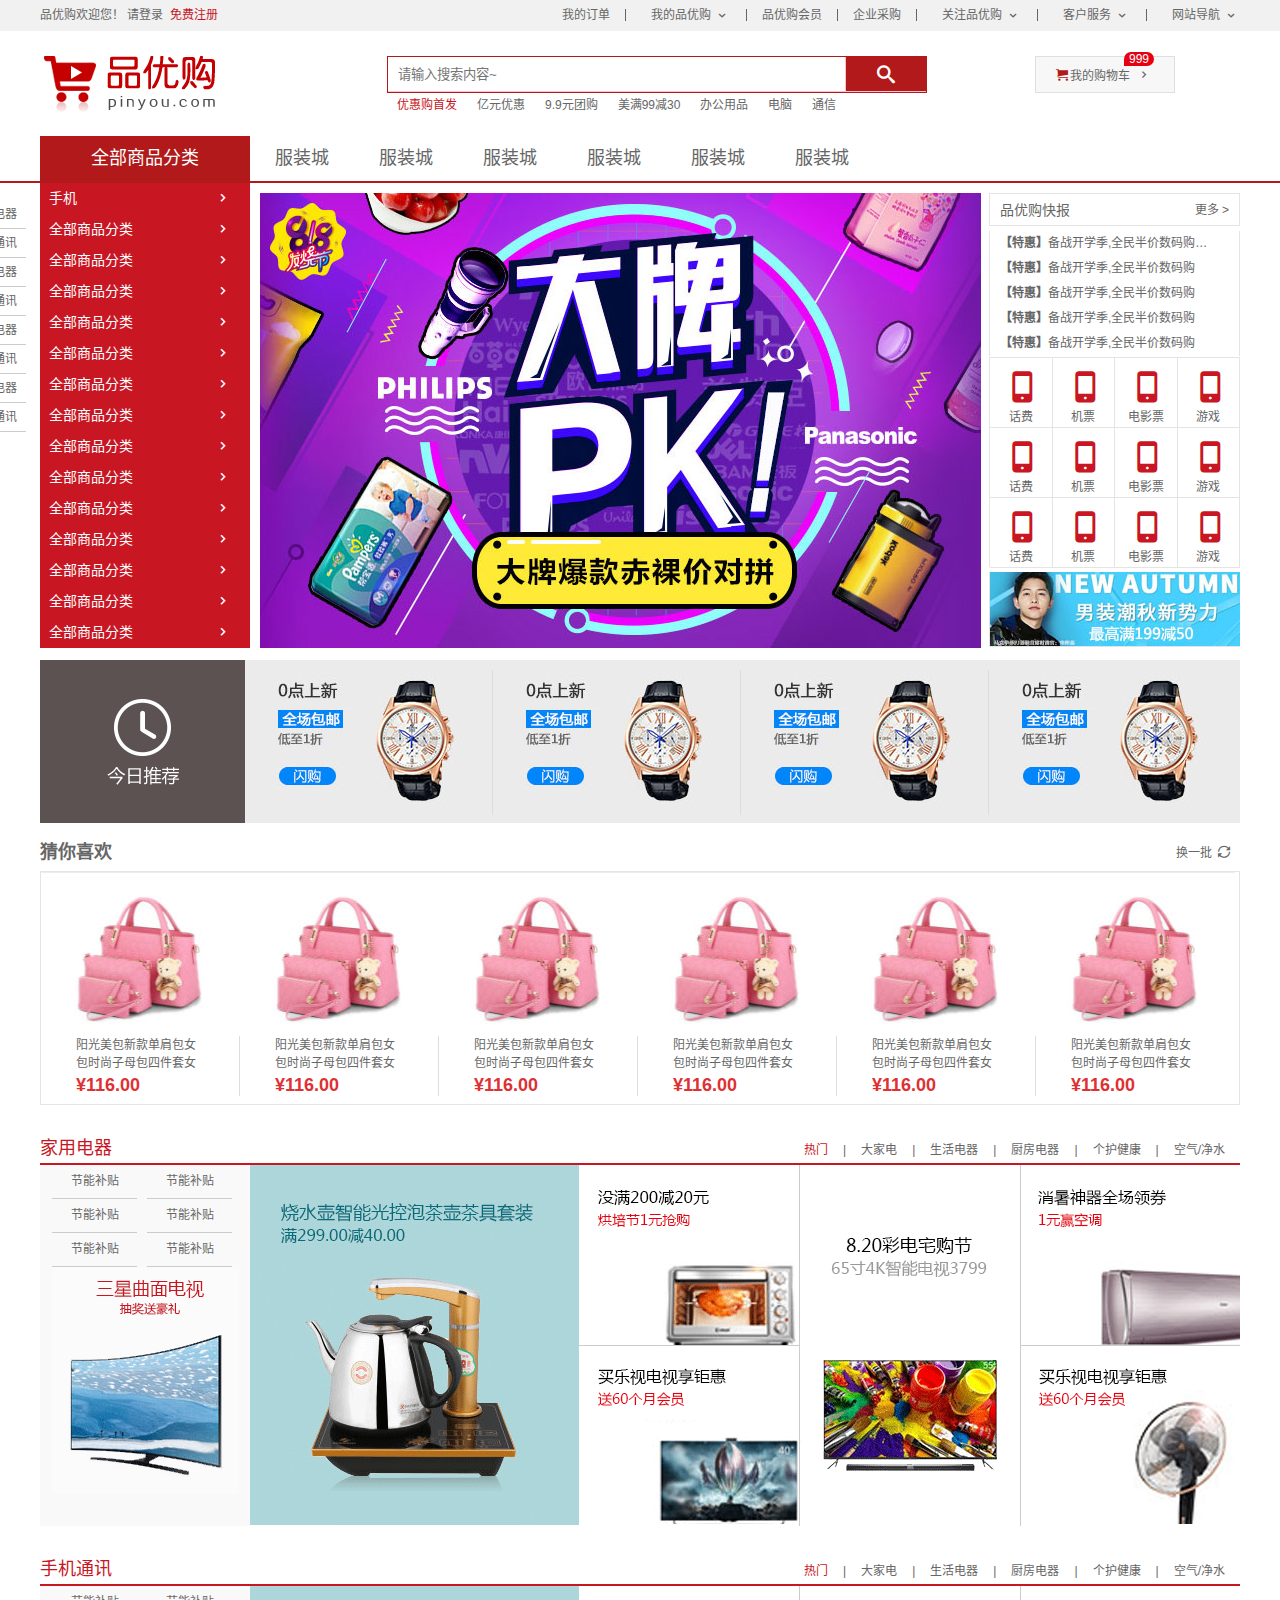
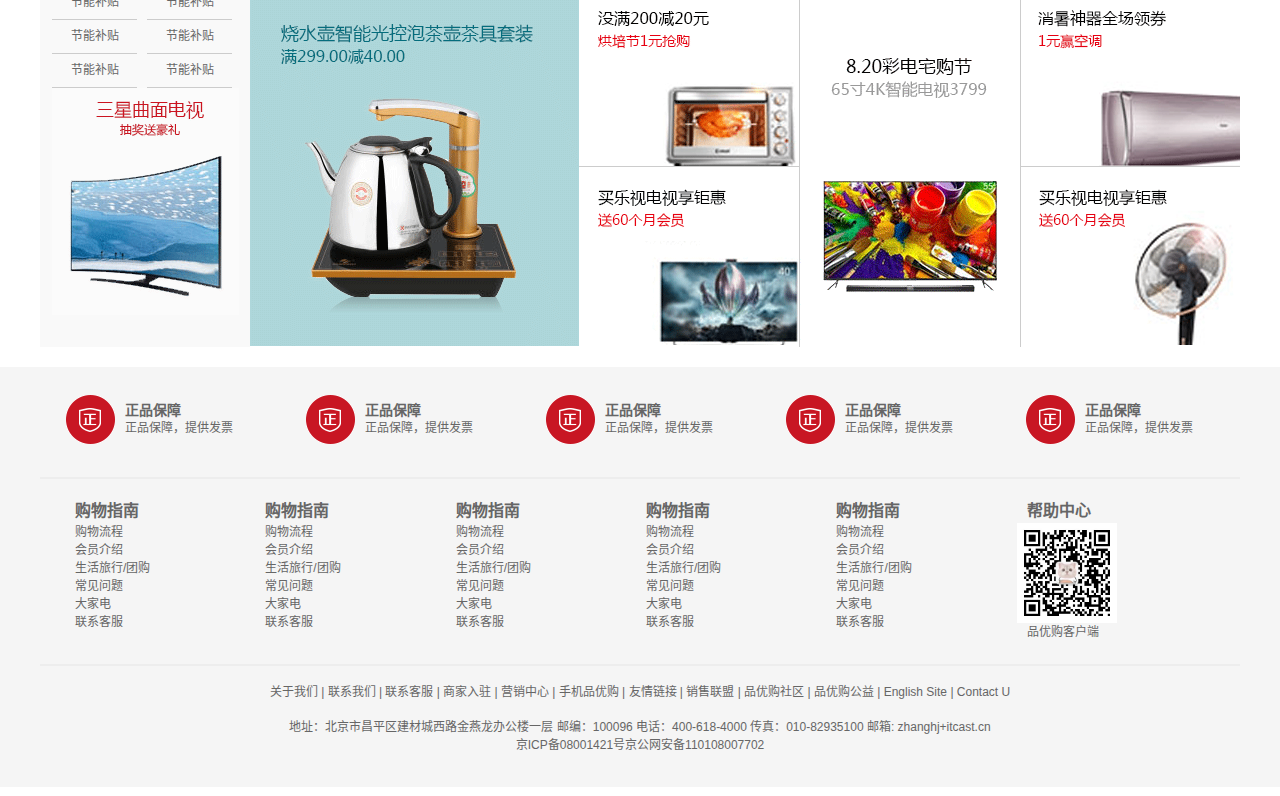
<file: index.html>
<!DOCTYPE html>
<html lang="zh-CN">

<head>
    <meta charset="UTF-8">
    <meta http-equiv="X-UA-Compatible" content="IE=edge">
    <meta name="viewport" content="width=device-width, initial-scale=1.0">
    <meta name="description" content="品优购-专业的综合网上购物商城,销售家电、数码通讯、电脑、
家居百货、服装服饰、母婴、图书、食品等数万个品牌优质商品.便捷、诚信的服务，为您提供愉悦的网上购物
体验!" />
    <meta name=" keywords" content="网上购物,网上商城,手机,笔记本,电脑,MP3,CD,VCD,DV,相机,数码,配
件,手表,存储卡,品优购" />


    <title>品优购首页</title>
    <link rel="shortcut icon" href="favicon.ico" type="image/x-icon">
    <link rel="stylesheet" href="./css/base.css">
    <link rel="stylesheet" href="./css/common.css">
    <link rel="stylesheet" href="./css/index.css">
</head>

<body>
    <!-- 快捷导航模块 start-->
    <section class="shortcut">
        <div class="w">
            <div class="lf">
                <ul>
                    <li>品优购欢迎您！&nbsp;</li>
                    <li>
                        <a href="">请登录</a>&nbsp; <a href="register.html" class="style_red">免费注册</a>
                    </li>
                </ul>
            </div>
            <div class="rf">
                <ul>
                    <li> <a href="">我的订单</a> </li>
                    <li></li>
                    <li class="ico">我的品优购 <i></i>
                        <div class="down_list">
                            <dl>
                                <dt>我的问题</dt>
                                <dd><a href="">待处理订单</a> </dd>
                                <dd><a href="">返修退换货</a> </dd>
                            </dl>
                        </div>
                    </li>
                    <li></li>
                    <li><a href="">品优购会员</a> </li>
                    <li></li>
                    <li><a href="">企业采购</a> </li>
                    <li></li>
                    <li class="ico">关注品优购 <i></i>
                        <div class="down_list">
                            <dl>
                                <dt>测试</dt>
                                <dd><a href="">待处理订单</a> </dd>
                                <dd><a href="">返修退换货</a> </dd>
                                <dd><a href="">待处理订单</a> </dd>
                                <dd><a href="">返修退换货</a> </dd>
                            </dl>
                        </div>
                    </li>
                    <li></li>
                    <li class="ico">客户服务 <i></i>
                        <div class="down_list">
                            <dl>
                                <dt>测试</dt>
                                <dd><a href="">待处理订单</a> </dd>
                                <dd><a href="">返修退换货</a> </dd>
                                <dd><a href="">待处理订单</a> </dd>

                            </dl>
                        </div>
                    </li>
                    <li></li>
                    <li class="ico">网站导航 <i></i>
                        <div class="down_list">
                            <dl>
                                <dt>测试</dt>
                                <dd><a href="">待处理订单</a> </dd>
                                <dd><a href="">返修退换货</a> </dd>
                            </dl>
                        </div>
                    </li>
                </ul>
            </div>
        </div>
    </section>
    <!-- 快捷导航模块 end-->
    <!-- header头部模块制作 start -->
    <header class="w header">
        <h1></h1><a href="index.html" class="logo" title="品优购官网">

            品优购官网
        </a></h1>
        <div class="search">
            <input type="search" placeholder="请输入搜索内容~">
            <button></button>
        </div>
        <div class="hot_word">
            <ul>
                <li><a class="style_red" href="">优惠购首发</a> </li>
                <li><a href="">亿元优惠</a></li>
                <li><a href="">9.9元团购</a></li>
                <li><a href="">美满99减30</a></li>
                <li><a href="">办公用品</a></li>
                <li><a href="">电脑</a></li>
                <li><a href="">通信</a></li>
            </ul>

        </div>
        <div class="shopcar">
            我的购物车
            <span>
                999
            </span>
        </div>
    </header>
    <!-- header头部模块制作 end -->
    <!-- nav模块制作start -->
    <nav class="nav">
        <div class="w navbox">
            <div class="nav_left">
                <dl class="nav_left_down">
                    <dt>全部商品分类</dt>
                    <dd><a href="list.html">手机</a></dd>
                    <dd><a href="">全部商品分类</a></dd>
                    <dd><a href="">全部商品分类</a></dd>
                    <dd><a href="">全部商品分类</a></dd>
                    <dd><a href="">全部商品分类</a></dd>
                    <dd><a href="">全部商品分类</a></dd>
                    <dd><a href="">全部商品分类</a></dd>
                    <dd><a href="">全部商品分类</a></dd>
                    <dd><a href="">全部商品分类</a></dd>
                    <dd><a href="">全部商品分类</a></dd>
                    <dd><a href="">全部商品分类</a></dd>
                    <dd><a href="">全部商品分类</a></dd>
                    <dd><a href="">全部商品分类</a></dd>
                    <dd><a href="">全部商品分类</a></dd>
                    <dd><a href="">全部商品分类</a></dd>
                </dl>

            </div>
            <div class="nav_right">
                <ul>
                    <li><a href="">服装城</a></li>
                    <li><a href="">服装城</a></li>
                    <li><a href="">服装城</a></li>
                    <li><a href="">服装城</a></li>
                    <li><a href="">服装城</a></li>
                    <li><a href="">服装城</a></li>
                </ul>
            </div>
        </div>

    </nav>
    <!-- nav模块制作end -->
    <div class="fs">
        <div class="w fs_right">

            <div class="banner_right">
                <div class="banner_right_top">
                    <dl>
                        <dt>
                            品优购快报
                            <i>
                                更多 >
                            </i>
                        </dt>
                        <dd><i>【特惠】 </i>备战开学季,全民半价数码购哦哦哦哦</dd>
                        <dd><i>【特惠】 </i>备战开学季,全民半价数码购</dd>
                        <dd><i>【特惠】 </i>备战开学季,全民半价数码购</dd>
                        <dd><i>【特惠】 </i>备战开学季,全民半价数码购</dd>
                        <dd><i>【特惠】 </i>备战开学季,全民半价数码购</dd>
                    </dl>
                </div>
                <div class="lifeservice">
                    <ul>
                        <li> <a href="">话费 <strong></strong></a> </li>
                        <li> <a href="">机票 <strong></strong></a> </li>
                        <li> <a href="">电影票 <strong></strong></a> </li>
                        <li> <a href="">游戏 <strong></strong></a> </li>
                        <li> <a href="">话费 <strong></strong></a> </li>
                        <li> <a href="">机票 <strong></strong></a> </li>
                        <li> <a href="">电影票 <strong></strong></a> </li>
                        <li> <a href="">游戏 <strong></strong></a> </li>
                        <li> <a href="">话费 <strong></strong></a> </li>
                        <li> <a href="">机票 <strong></strong></a> </li>
                        <li> <a href="">电影票 <strong></strong></a> </li>
                        <li> <a href="">游戏 <strong></strong></a> </li>
                    </ul>
                </div>
                <div class="bargain">
                    <img src="./upload/01-电商-主页-gai_27.jpg" alt="">
                </div>
            </div>
            <div class="banner">
                <img src="./images/01-电商-主页-gai_07.jpg" alt="">
            </div>
        </div>
    </div>
    <!-- 推荐模块 -->
    <div class="w recom">
        <div class="recom_hd">
            <img src="./images/recom.png" alt="">
        </div>
        <div class="recom_bd">
            <ul>
                <li>
                    <img src="./upload/recom_03.jpg" alt="">
                </li>
                <li>
                    <img src="./upload/recom_03.jpg" alt="">
                </li>
                <li>
                    <img src="./upload/recom_03.jpg" alt="">
                </li>
                <li>
                    <img src="./upload/recom_03.jpg" alt="">
                </li>
            </ul>
        </div>
    </div>
    <!-- 猜你喜欢 -->
    <div class="w you_like">
        <div class="you_like_nav">
            <h3>猜你喜欢</h3>
            <a href="">
                换一批 
            </a>
        </div>
        <div class="you_like_body">
            <ul>
                <li>
                    <img src="./upload/商品图2_03.jpg" alt="">
                    <p>阳光美包新款单肩包女 包时尚子母包四件套女</p>
                    <strong>¥116.00</strong>
                </li>
                <li>
                    <img src="./upload/商品图2_03.jpg" alt="">
                    <p>阳光美包新款单肩包女 包时尚子母包四件套女</p>
                    <strong>¥116.00</strong>
                </li>
                <li>
                    <img src="./upload/商品图2_03.jpg" alt="">
                    <p>阳光美包新款单肩包女 包时尚子母包四件套女</p>
                    <strong>¥116.00</strong>
                </li>
                <li>
                    <img src="./upload/商品图2_03.jpg" alt="">
                    <p>阳光美包新款单肩包女 包时尚子母包四件套女</p>
                    <strong>¥116.00</strong>
                </li>
                <li>
                    <img src="./upload/商品图2_03.jpg" alt="">
                    <p>阳光美包新款单肩包女 包时尚子母包四件套女</p>
                    <strong>¥116.00</strong>
                </li>
                <li>
                    <img src="./upload/商品图2_03.jpg" alt="">
                    <p>阳光美包新款单肩包女 包时尚子母包四件套女</p>
                    <strong>¥116.00</strong>
                </li>

            </ul>
        </div>
    </div>
    <!-- 楼层区域start -->
    <div class="floor">
        <!-- 一楼家用电器 -->
        <div class="w jiadian" id="jiadian">
            <div class="box_hd">
                <h3>
                    家用电器
                </h3>
                <div class="tab_list">
                    <ul>
                        <li><a href="" class="style_red">热门</a>|</li>
                        <li><a href="">大家电</a>|</li>
                        <li><a href="">生活电器</a>|</li>
                        <li><a href="">厨房电器</a>|</li>
                        <li><a href="">个护健康</a>|</li>
                        <li><a href="">空气/净水</a></li>

                    </ul>
                </div>

            </div>
            <div class="box_bd">
                <div class="tab_content">
                    <div class="tab_list_item">
                        <div class="col_210">
                            <ul>
                                <li><a href="">节能补贴</a></li>
                                <li><a href="">节能补贴</a></li>
                                <li><a href="">节能补贴</a></li>
                                <li><a href="">节能补贴</a></li>
                                <li><a href="">节能补贴</a></li>
                                <li><a href="">节能补贴</a></li>
                            </ul>
                            <a href="#">
                                <img src="./upload/floor-1-1.png" alt="">
                            </a>
                        </div>
                        <div class="col_329">
                            <a href="#">
                                <img src="./upload/floor-1-b01.png" alt="">
                            </a>
                        </div>
                        <div class="col_221">
                            <a href="#" class="border_botton">
                                <img src="./upload/floor-1-2.png" alt="">
                            </a>
                            <a href="#">
                                <img src="./upload/floor-1-3.png" alt="">
                            </a>
                        </div>
                        <div class="col_221">
                            <a href="#">
                                <img src="./upload/floor-1-4.png" alt="">
                            </a>

                        </div>
                        <div class="col_219">
                            <a href="#" class="border_botton">
                                <img src="./upload/floor-1-5.png" alt="">
                            </a>
                            <a href="#">
                                <img src="./upload/floor-1-6.png" alt="">
                            </a>
                        </div>
                    </div>
                </div>
            </div>
        </div>
        <!-- 二楼手机通讯 -->
        <div class="w shouji " id="shouji">
            <div class="box_hd">
                <h3>
                    手机通讯
                </h3>
                <div class="tab_list">
                    <ul>
                        <li><a href="" class="style_red">热门</a>|</li>
                        <li><a href="">大家电</a>|</li>
                        <li><a href="">生活电器</a>|</li>
                        <li><a href="">厨房电器</a>|</li>
                        <li><a href="">个护健康</a>|</li>
                        <li><a href="">空气/净水</a></li>

                    </ul>
                </div>

            </div>
            <div class="box_bd">
                <div class="tab_content">
                    <div class="tab_list_item">
                        <div class="col_210">
                            <ul>
                                <li><a href="">节能补贴</a></li>
                                <li><a href="">节能补贴</a></li>
                                <li><a href="">节能补贴</a></li>
                                <li><a href="">节能补贴</a></li>
                                <li><a href="">节能补贴</a></li>
                                <li><a href="">节能补贴</a></li>
                            </ul>
                            <a href="#">
                                <img src="./upload/floor-1-1.png" alt="">
                            </a>
                        </div>
                        <div class="col_329">
                            <a href="#">
                                <img src="./upload/floor-1-b01.png" alt="">
                            </a>
                        </div>
                        <div class="col_221">
                            <a href="#" class="border_botton">
                                <img src="./upload/floor-1-2.png" alt="">
                            </a>
                            <a href="#">
                                <img src="./upload/floor-1-3.png" alt="">
                            </a>
                        </div>
                        <div class="col_221">
                            <a href="#">
                                <img src="./upload/floor-1-4.png" alt="">
                            </a>

                        </div>
                        <div class="col_219">
                            <a href="#" class="border_botton">
                                <img src="./upload/floor-1-5.png" alt="">
                            </a>
                            <a href="#">
                                <img src="./upload/floor-1-6.png" alt="">
                            </a>
                        </div>
                    </div>
                </div>
            </div>
        </div>
    </div>
    <!-- 楼层区域end -->
    <!-- 侧边导航模块start -->
    <div class="cebian">
        <ul>
            <li><a href="#jiadian">家用电器</a></li>
            <li><a href="#shouji">手机通讯</a> </li>
            <li><a href="">家用电器</a></li>
            <li><a href="">手机通讯</a> </li>
            <li><a href="">家用电器</a></li>
            <li><a href="">手机通讯</a> </li>
            <li><a href="">家用电器</a></li>
            <li><a href="">手机通讯</a> </li>
        </ul>
    </div>
    <!-- 侧边导航模块end -->
    <!-- 底部模块 -->
    <footer class="footer">
        <div class="w">
            <div class="footer_top">
                <ul>
                    <li>
                        <i class="zheng"></i>
                        <h5>正品保障</h5>
                        <em>正品保障，提供发票</em>
                    </li>
                    <li>
                        <i class="zheng"></i>
                        <h5>正品保障</h5>
                        <em>正品保障，提供发票</em>
                    </li>
                    <li>
                        <i class="zheng"></i>
                        <h5>正品保障</h5>
                        <em>正品保障，提供发票</em>
                    </li>
                    <li>
                        <i class="zheng"></i>
                        <h5>正品保障</h5>
                        <em>正品保障，提供发票</em>
                    </li>
                    <li>
                        <i class="zheng"></i>
                        <h5>正品保障</h5>
                        <em>正品保障，提供发票</em>
                    </li>
                </ul>
            </div>
            <div class="footer_center">
                <ul>
                    <li>
                        <dl>
                            <dt>购物指南</dt>
                            <dd><a href="">购物流程</a></dd>
                            <dd><a href="">会员介绍</a></dd>
                            <dd><a href="">生活旅行/团购</a></dd>
                            <dd><a href="">常见问题</a></dd>
                            <dd><a href="">大家电</a></dd>
                            <dd><a href="">联系客服</a></dd>
                        </dl>
                    </li>
                    <li>
                        <dl>
                            <dt>购物指南</dt>
                            <dd><a href="">购物流程</a></dd>
                            <dd><a href="">会员介绍</a></dd>
                            <dd><a href="">生活旅行/团购</a></dd>
                            <dd><a href="">常见问题</a></dd>
                            <dd><a href="">大家电</a></dd>
                            <dd><a href="">联系客服</a></dd>
                        </dl>
                    </li>
                    <li>
                        <dl>
                            <dt>购物指南</dt>
                            <dd><a href="">购物流程</a></dd>
                            <dd><a href="">会员介绍</a></dd>
                            <dd><a href="">生活旅行/团购</a></dd>
                            <dd><a href="">常见问题</a></dd>
                            <dd><a href="">大家电</a></dd>
                            <dd><a href="">联系客服</a></dd>
                        </dl>
                    </li>
                    <li>
                        <dl>
                            <dt>购物指南</dt>
                            <dd><a href="">购物流程</a></dd>
                            <dd><a href="">会员介绍</a></dd>
                            <dd><a href="">生活旅行/团购</a></dd>
                            <dd><a href="">常见问题</a></dd>
                            <dd><a href="">大家电</a></dd>
                            <dd><a href="">联系客服</a></dd>
                        </dl>
                    </li>
                    <li>
                        <dl>
                            <dt>购物指南</dt>
                            <dd><a href="">购物流程</a></dd>
                            <dd><a href="">会员介绍</a></dd>
                            <dd><a href="">生活旅行/团购</a></dd>
                            <dd><a href="">常见问题</a></dd>
                            <dd><a href="">大家电</a></dd>
                            <dd><a href="">联系客服</a></dd>
                        </dl>
                    </li>
                    <li>
                        <dl>
                            <dt>帮助中心</dt>
                            <dl>
                                <img src="./images/独角戏top公众号.jpg" alt="">
                                <dd> <a href="">品优购客户端</a> </dd>
                            </dl>
                        </dl>
                    </li>
                </ul>
            </div>
            <div class="footer_bottom">
                <div class="links">
                    <a href="#">关于我们</a> | <a href="#">联系我们</a> | 联系客服 | 商家入驻 | 营销中心 | 手机品优购 | 友情链接 | 销售联盟 | 品优购社区 | 品优购公益 | English Site | Contact U
                </div>
                <div class="copyright">
                    地址：北京市昌平区建材城西路金燕龙办公楼一层 邮编：100096 电话：400-618-4000 传真：010-82935100 邮箱: zhanghj+itcast.cn <br> 京ICP备08001421号京公网安备110108007702
                </div>
            </div>
        </div>


    </footer>
</body>


</html>
</file>
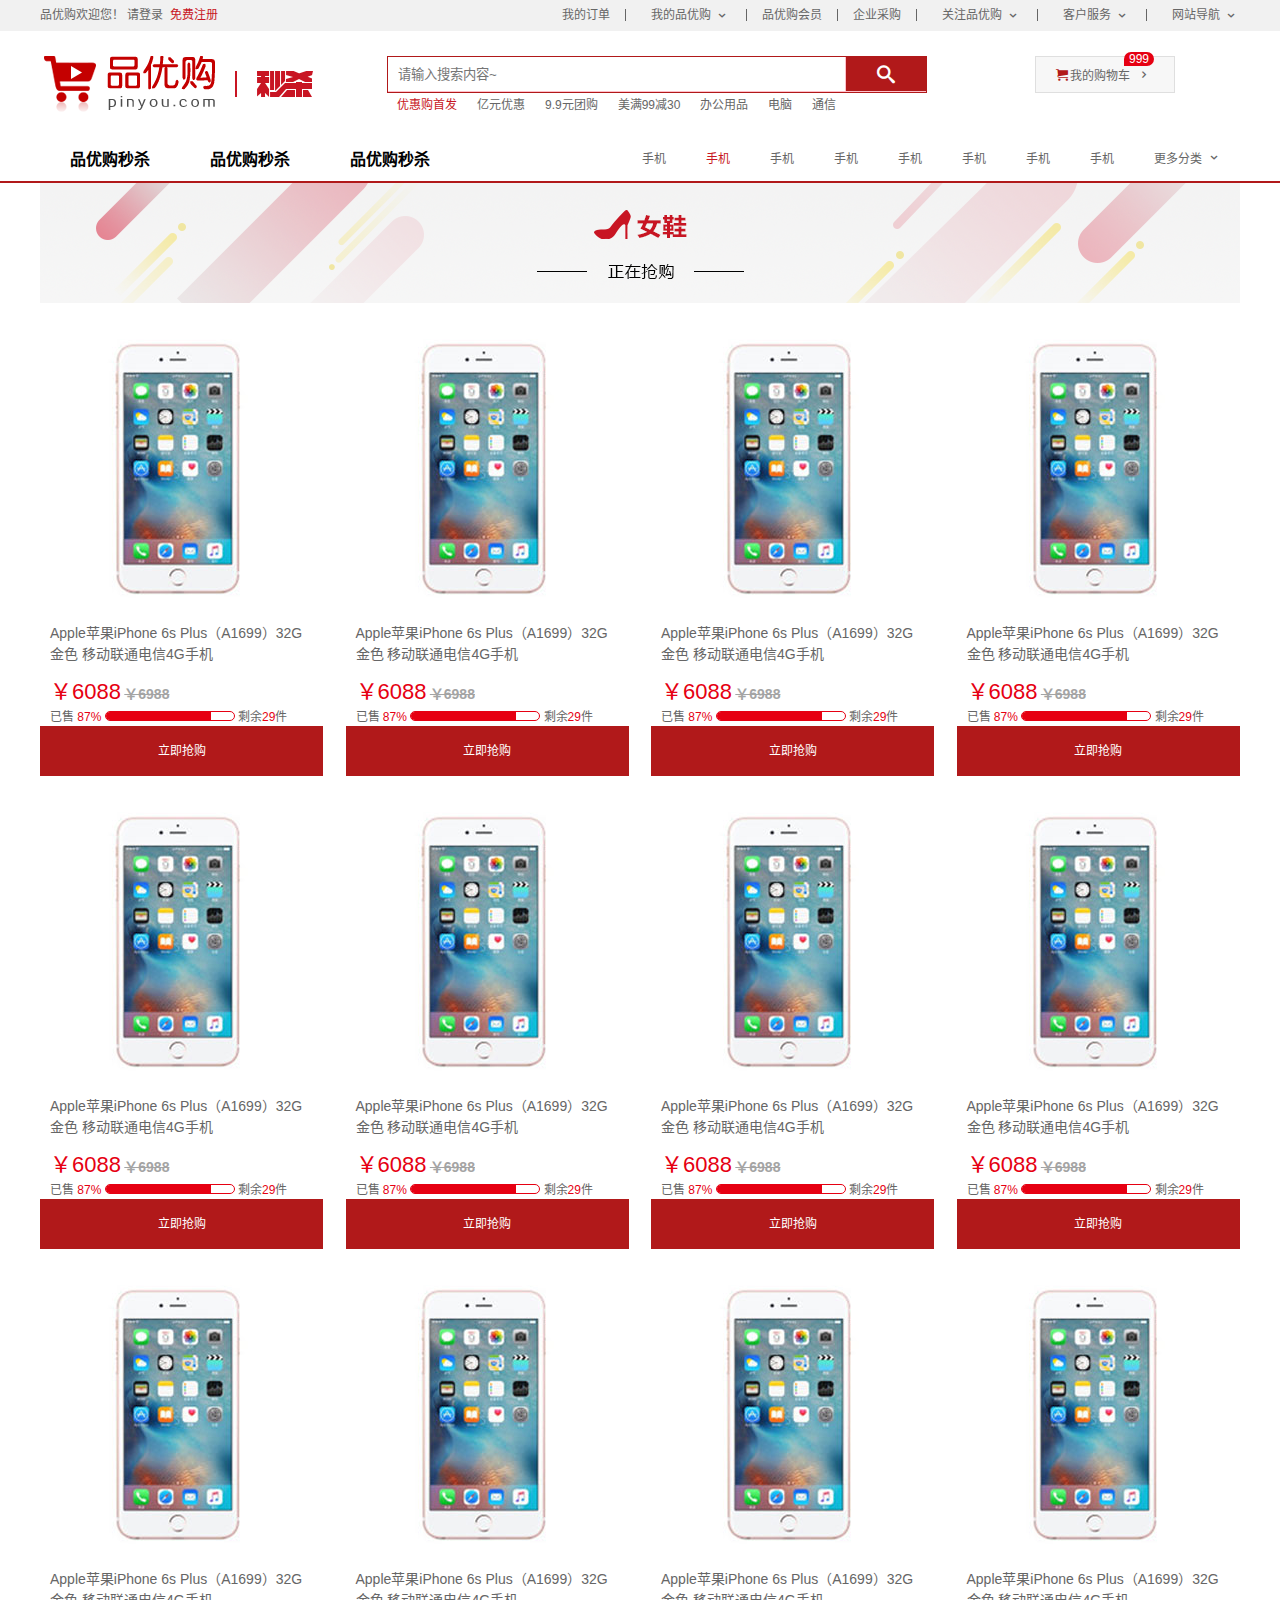
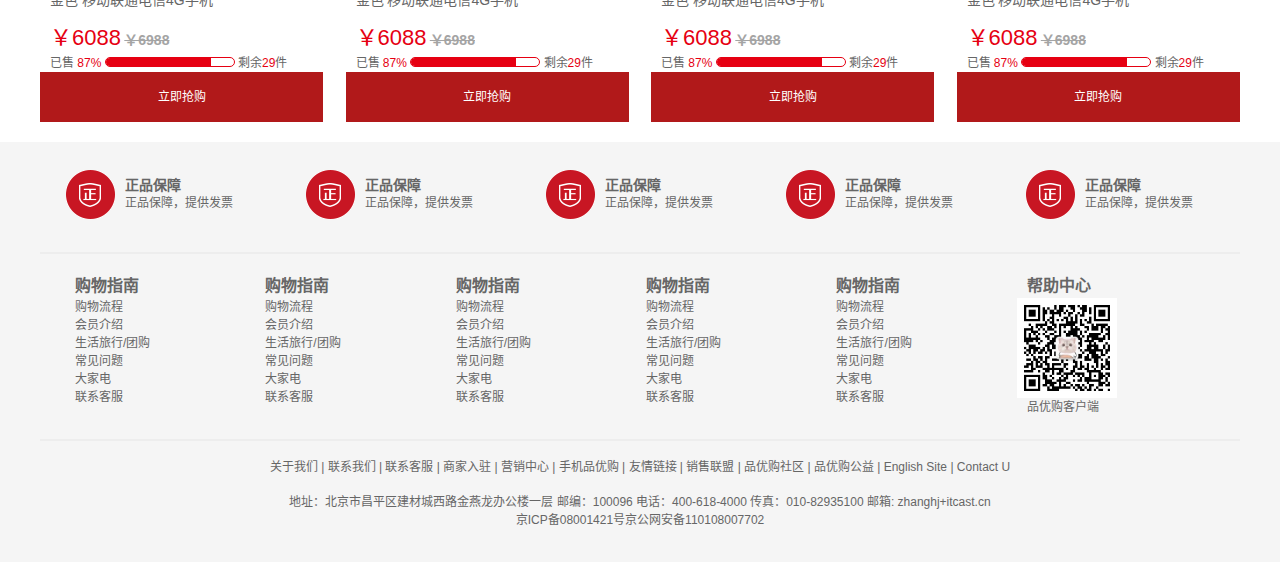
<file: list.html>
<!DOCTYPE html>
<html lang="zh-CN">

<head>
    <meta charset="UTF-8">
    <meta http-equiv="X-UA-Compatible" content="IE=edge">
    <meta name="viewport" content="width=device-width, initial-scale=1.0">
    <meta name="description" content="品优购-专业的综合网上购物商城,销售家电、数码通讯、电脑、
家居百货、服装服饰、母婴、图书、食品等数万个品牌优质商品.便捷、诚信的服务，为您提供愉悦的网上购物
体验!" />
    <meta name=" keywords" content="网上购物,网上商城,手机,笔记本,电脑,MP3,CD,VCD,DV,相机,数码,配
件,手表,存储卡,品优购" />


    <title>品优购列表页</title>
    <link rel="shortcut icon" href="favicon.ico" type="image/x-icon">
    <link rel="stylesheet" href="./css/base.css">
    <link rel="stylesheet" href="./css/common.css">
    <link rel="stylesheet" href="./css/list.css">
</head>

<body>
    <!-- 快捷导航模块 start-->
    <section class="shortcut">
        <div class="w">
            <div class="lf">
                <ul>
                    <li>品优购欢迎您！&nbsp;</li>
                    <li>
                        <a href="">请登录</a>&nbsp; <a href="register.html" class="style_red">免费注册</a>
                    </li>
                </ul>
            </div>
            <div class="rf">
                <ul>
                    <li> <a href="">我的订单</a> </li>
                    <li></li>
                    <li class="ico">我的品优购 <i></i>
                        <div class="down_list">
                            <dl>
                                <dt>我的问题</dt>
                                <dd><a href="">待处理订单</a> </dd>
                                <dd><a href="">返修退换货</a> </dd>
                            </dl>
                        </div>
                    </li>
                    <li></li>
                    <li><a href="">品优购会员</a> </li>
                    <li></li>
                    <li><a href="">企业采购</a> </li>
                    <li></li>
                    <li class="ico">关注品优购 <i></i>
                        <div class="down_list">
                            <dl>
                                <dt>测试</dt>
                                <dd><a href="">待处理订单</a> </dd>
                                <dd><a href="">返修退换货</a> </dd>
                                <dd><a href="">待处理订单</a> </dd>
                                <dd><a href="">返修退换货</a> </dd>
                            </dl>
                        </div>
                    </li>
                    <li></li>
                    <li class="ico">客户服务 <i></i>
                        <div class="down_list">
                            <dl>
                                <dt>测试</dt>
                                <dd><a href="">待处理订单</a> </dd>
                                <dd><a href="">返修退换货</a> </dd>
                                <dd><a href="">待处理订单</a> </dd>

                            </dl>
                        </div>
                    </li>
                    <li></li>
                    <li class="ico">网站导航 <i></i>
                        <div class="down_list">
                            <dl>
                                <dt>测试</dt>
                                <dd><a href="">待处理订单</a> </dd>
                                <dd><a href="">返修退换货</a> </dd>
                            </dl>
                        </div>
                    </li>
                </ul>
            </div>
        </div>
    </section>
    <!-- 快捷导航模块 end-->
    <!-- header头部模块制作 start -->
    <header class="w header">
        <h1></h1><a href="index.html" class="logo" title="品优购官网">

            品优购官网
        </a></h1>
        <div class="miaosha">
            <img src="./images/sk.png" alt="">
        </div>
        <div class="search">
            <input type="search" placeholder="请输入搜索内容~">
            <button></button>
        </div>
        <div class="hot_word">
            <ul>
                <li><a class="style_red" href="">优惠购首发</a> </li>
                <li><a href="">亿元优惠</a></li>
                <li><a href="">9.9元团购</a></li>
                <li><a href="">美满99减30</a></li>
                <li><a href="">办公用品</a></li>
                <li><a href="">电脑</a></li>
                <li><a href="">通信</a></li>
            </ul>

        </div>
        <div class="shopcar">
            我的购物车
            <span>
                999
            </span>
        </div>
    </header>
    <!-- header头部模块制作 end -->
    <!-- nav模块制作start -->
    <nav class="nav">
        <div class="w navbox">
            <div class="sk_list">
                <ul>
                    <li><a href="">品优购秒杀</a></li>
                    <li><a href="">品优购秒杀</a></li>
                    <li><a href="">品优购秒杀</a></li>
                </ul>
            </div>
            <div class="sk_con">
                <ul>
                    <li><a href="">手机</a></li>
                    <li><a class="style_red" href="">手机</a></li>
                    <li><a href="">手机</a></li>
                    <li><a href="">手机</a></li>
                    <li><a href="">手机</a></li>
                    <li><a href="">手机</a></li>
                    <li><a href="">手机</a></li>
                    <li><a href="">手机</a></li>
                    <li><a href="">更多分类 </a></li>
                </ul>
            </div>
        </div>

    </nav>


    <!-- 列表页主体start -->
    <div class="w sk_container">
        <div class="sk_hd">
            <img src="./upload/bg_03.png" alt="">
        </div>
        <div class="sk_bd clearfix">
            <ul>
                <li>
                    <img src="./upload/mobile.jpg" alt="">
                    <h5>Apple苹果iPhone 6s Plus（A1699）32G 金色 移动联通电信4G手机</h5>
                    <p>
                        <em>￥6088</em>
                        <del>￥6988</del>
                    </p>
                    <div class="yishou">
                        已售
                        <i>87%</i>
                        <div class="bar"></div>
                        剩余<em>29</em>件
                    </div>
                    <a href="">立即抢购</a>
                </li>
                <li>
                    <img src="./upload/mobile.jpg" alt="">
                    <h5>Apple苹果iPhone 6s Plus（A1699）32G 金色 移动联通电信4G手机</h5>
                    <p>
                        <em>￥6088</em>
                        <del>￥6988</del>
                    </p>
                    <div class="yishou">
                        已售
                        <i>87%</i>
                        <div class="bar"></div>
                        剩余<em>29</em>件
                    </div>
                    <a href="">立即抢购</a>
                </li>
                <li>
                    <img src="./upload/mobile.jpg" alt="">
                    <h5>Apple苹果iPhone 6s Plus（A1699）32G 金色 移动联通电信4G手机</h5>
                    <p>
                        <em>￥6088</em>
                        <del>￥6988</del>
                    </p>
                    <div class="yishou">
                        已售
                        <i>87%</i>
                        <div class="bar"></div>
                        剩余<em>29</em>件
                    </div>
                    <a href="">立即抢购</a>
                </li>
                <li>
                    <img src="./upload/mobile.jpg" alt="">
                    <h5>Apple苹果iPhone 6s Plus（A1699）32G 金色 移动联通电信4G手机</h5>
                    <p>
                        <em>￥6088</em>
                        <del>￥6988</del>
                    </p>
                    <div class="yishou">
                        已售
                        <i>87%</i>
                        <div class="bar"></div>
                        剩余<em>29</em>件
                    </div>
                    <a href="">立即抢购</a>
                </li>
                <li>
                    <img src="./upload/mobile.jpg" alt="">
                    <h5>Apple苹果iPhone 6s Plus（A1699）32G 金色 移动联通电信4G手机</h5>
                    <p>
                        <em>￥6088</em>
                        <del>￥6988</del>
                    </p>
                    <div class="yishou">
                        已售
                        <i>87%</i>
                        <div class="bar"></div>
                        剩余<em>29</em>件
                    </div>
                    <a href="">立即抢购</a>
                </li>
                <li>
                    <img src="./upload/mobile.jpg" alt="">
                    <h5>Apple苹果iPhone 6s Plus（A1699）32G 金色 移动联通电信4G手机</h5>
                    <p>
                        <em>￥6088</em>
                        <del>￥6988</del>
                    </p>
                    <div class="yishou">
                        已售
                        <i>87%</i>
                        <div class="bar"></div>
                        剩余<em>29</em>件
                    </div>
                    <a href="">立即抢购</a>
                </li>
                <li>
                    <img src="./upload/mobile.jpg" alt="">
                    <h5>Apple苹果iPhone 6s Plus（A1699）32G 金色 移动联通电信4G手机</h5>
                    <p>
                        <em>￥6088</em>
                        <del>￥6988</del>
                    </p>
                    <div class="yishou">
                        已售
                        <i>87%</i>
                        <div class="bar"></div>
                        剩余<em>29</em>件
                    </div>
                    <a href="">立即抢购</a>
                </li>
                <li>
                    <img src="./upload/mobile.jpg" alt="">
                    <h5>Apple苹果iPhone 6s Plus（A1699）32G 金色 移动联通电信4G手机</h5>
                    <p>
                        <em>￥6088</em>
                        <del>￥6988</del>
                    </p>
                    <div class="yishou">
                        已售
                        <i>87%</i>
                        <div class="bar"></div>
                        剩余<em>29</em>件
                    </div>
                    <a href="">立即抢购</a>
                </li>
                <li>
                    <img src="./upload/mobile.jpg" alt="">
                    <h5>Apple苹果iPhone 6s Plus（A1699）32G 金色 移动联通电信4G手机</h5>
                    <p>
                        <em>￥6088</em>
                        <del>￥6988</del>
                    </p>
                    <div class="yishou">
                        已售
                        <i>87%</i>
                        <div class="bar"></div>
                        剩余<em>29</em>件
                    </div>
                    <a href="">立即抢购</a>
                </li>
                <li>
                    <img src="./upload/mobile.jpg" alt="">
                    <h5>Apple苹果iPhone 6s Plus（A1699）32G 金色 移动联通电信4G手机</h5>
                    <p>
                        <em>￥6088</em>
                        <del>￥6988</del>
                    </p>
                    <div class="yishou">
                        已售
                        <i>87%</i>
                        <div class="bar"></div>
                        剩余<em>29</em>件
                    </div>
                    <a href="">立即抢购</a>
                </li>
                <li>
                    <img src="./upload/mobile.jpg" alt="">
                    <h5>Apple苹果iPhone 6s Plus（A1699）32G 金色 移动联通电信4G手机</h5>
                    <p>
                        <em>￥6088</em>
                        <del>￥6988</del>
                    </p>
                    <div class="yishou">
                        已售
                        <i>87%</i>
                        <div class="bar"></div>
                        剩余<em>29</em>件
                    </div>
                    <a href="">立即抢购</a>
                </li>
                <li>
                    <img src="./upload/mobile.jpg" alt="">
                    <h5>Apple苹果iPhone 6s Plus（A1699）32G 金色 移动联通电信4G手机</h5>
                    <p>
                        <em>￥6088</em>
                        <del>￥6988</del>
                    </p>
                    <div class="yishou">
                        已售
                        <i>87%</i>
                        <div class="bar"></div>
                        剩余<em>29</em>件
                    </div>
                    <a href="">立即抢购</a>
                </li>
            </ul>
        </div>
    </div>
    <!-- 列表页主体end -->

    <!-- 底部模块 -->
    <footer class="footer">
        <div class="w">
            <div class="footer_top">
                <ul>
                    <li>
                        <i class="zheng"></i>
                        <h5>正品保障</h5>
                        <em>正品保障，提供发票</em>
                    </li>
                    <li>
                        <i class="zheng"></i>
                        <h5>正品保障</h5>
                        <em>正品保障，提供发票</em>
                    </li>
                    <li>
                        <i class="zheng"></i>
                        <h5>正品保障</h5>
                        <em>正品保障，提供发票</em>
                    </li>
                    <li>
                        <i class="zheng"></i>
                        <h5>正品保障</h5>
                        <em>正品保障，提供发票</em>
                    </li>
                    <li>
                        <i class="zheng"></i>
                        <h5>正品保障</h5>
                        <em>正品保障，提供发票</em>
                    </li>
                </ul>
            </div>
            <div class="footer_center">
                <ul>
                    <li>
                        <dl>
                            <dt>购物指南</dt>
                            <dd><a href="">购物流程</a></dd>
                            <dd><a href="">会员介绍</a></dd>
                            <dd><a href="">生活旅行/团购</a></dd>
                            <dd><a href="">常见问题</a></dd>
                            <dd><a href="">大家电</a></dd>
                            <dd><a href="">联系客服</a></dd>
                        </dl>
                    </li>
                    <li>
                        <dl>
                            <dt>购物指南</dt>
                            <dd><a href="">购物流程</a></dd>
                            <dd><a href="">会员介绍</a></dd>
                            <dd><a href="">生活旅行/团购</a></dd>
                            <dd><a href="">常见问题</a></dd>
                            <dd><a href="">大家电</a></dd>
                            <dd><a href="">联系客服</a></dd>
                        </dl>
                    </li>
                    <li>
                        <dl>
                            <dt>购物指南</dt>
                            <dd><a href="">购物流程</a></dd>
                            <dd><a href="">会员介绍</a></dd>
                            <dd><a href="">生活旅行/团购</a></dd>
                            <dd><a href="">常见问题</a></dd>
                            <dd><a href="">大家电</a></dd>
                            <dd><a href="">联系客服</a></dd>
                        </dl>
                    </li>
                    <li>
                        <dl>
                            <dt>购物指南</dt>
                            <dd><a href="">购物流程</a></dd>
                            <dd><a href="">会员介绍</a></dd>
                            <dd><a href="">生活旅行/团购</a></dd>
                            <dd><a href="">常见问题</a></dd>
                            <dd><a href="">大家电</a></dd>
                            <dd><a href="">联系客服</a></dd>
                        </dl>
                    </li>
                    <li>
                        <dl>
                            <dt>购物指南</dt>
                            <dd><a href="">购物流程</a></dd>
                            <dd><a href="">会员介绍</a></dd>
                            <dd><a href="">生活旅行/团购</a></dd>
                            <dd><a href="">常见问题</a></dd>
                            <dd><a href="">大家电</a></dd>
                            <dd><a href="">联系客服</a></dd>
                        </dl>
                    </li>
                    <li>
                        <dl>
                            <dt>帮助中心</dt>
                            <dl>
                                <img src="./images/独角戏top公众号.jpg" alt="">
                                <dd> <a href="">品优购客户端</a> </dd>
                            </dl>
                        </dl>
                    </li>
                </ul>
            </div>
            <div class="footer_bottom">
                <div class="links">
                    <a href="#">关于我们</a> | <a href="#">联系我们</a> | 联系客服 | 商家入驻 | 营销中心 | 手机品优购 | 友情链接 | 销售联盟 | 品优购社区 | 品优购公益 | English Site | Contact U
                </div>
                <div class="copyright">
                    地址：北京市昌平区建材城西路金燕龙办公楼一层 邮编：100096 电话：400-618-4000 传真：010-82935100 邮箱: zhanghj+itcast.cn <br> 京ICP备08001421号京公网安备110108007702
                </div>
            </div>
        </div>


    </footer>
</body>


</html>
</file>
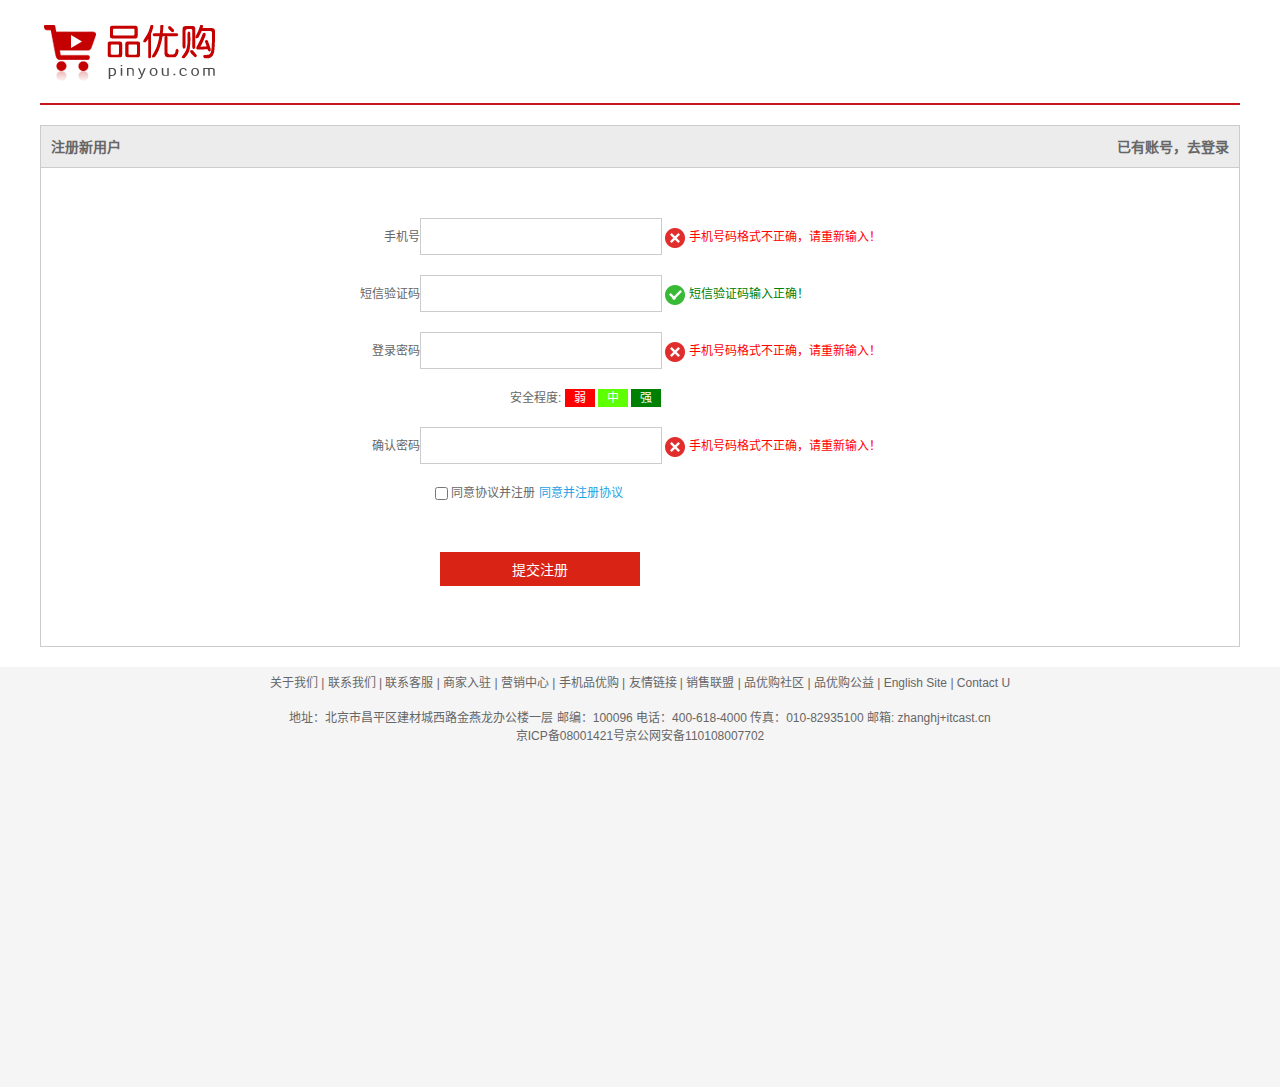
<file: register.html>
<!DOCTYPE html>
<html lang="zh-CN">

<head>
    <meta charset="UTF-8">
    <meta http-equiv="X-UA-Compatible" content="IE=edge">
    <meta name="viewport" content="width=device-width, initial-scale=1.0">



    <title>个人注册</title>
    <link rel="shortcut icon" href="favicon.ico" type="image/x-icon">
    <link rel="stylesheet" href="./css/base.css">
    <link rel="stylesheet" href="./css/common.css">
    <link rel="stylesheet" href="./css/register.css">
</head>

<body>

    <!-- header头部模块制作 start -->
    <header class="w header">
        <h1></h1><a href="index.html" class="logo" title="品优购官网">

            品优购官网
        </a></h1>

    </header>
    <div class="w registerarea">
        <h3>注册新用户 <a href="">已有账号，去登录</a></h3>
        <div class="reg_form">
            <form action="">
                <ul>
                    <li>
                        <label for="">手机号</label><input type="text" class="inp"><span class="error">
                            <i class="error_ico"></i>
                            手机号码格式不正确，请重新输入！</span>
                    </li>
                    <li>
                        <label for="">短信验证码</label><input type="text" class="inp"><span class="succes">
                            <i class="succes_ico"></i>
                            短信验证码输入正确！</span>
                    </li>
                    <li>
                        <label for="">登录密码</label><input type="text" class="inp"><span class="error">
                            <i class="error_ico"></i>
                            手机号码格式不正确，请重新输入！</span>
                    </li>
                    <li class="safe">
                        安全程度:
                        <em class="ruo">
                            弱
                        </em>
                        <em class="zhong">
                            中
                        </em>
                        <em class="qiang">
                            强
                        </em>
                    </li>
                    <li>
                        <label for="">确认密码</label><input type="text" class="inp"><span class="error">
                            <i class="error_ico"></i>
                            手机号码格式不正确，请重新输入！</span>
                    </li>
                    <li class="re_bt"><input type="checkbox"> 同意协议并注册
                        <a href="">同意并注册协议</a>
                    </li>
                    <li>
                        <input type="submit" value="提交注册" class="btn">
                    </li>
                </ul>
            </form>

        </div>
    </div>

    <!-- 底部模块 -->
    <footer class="footer">
        <div class="w">
            <div class="footer_bottom">
                <div class="links">
                    <a href="#">关于我们</a> | <a href="#">联系我们</a> | 联系客服 | 商家入驻 | 营销中心 | 手机品优购 | 友情链接 | 销售联盟 | 品优购社区 | 品优购公益 | English Site | Contact U
                </div>
                <div class="copyright">
                    地址：北京市昌平区建材城西路金燕龙办公楼一层 邮编：100096 电话：400-618-4000 传真：010-82935100 邮箱: zhanghj+itcast.cn <br> 京ICP备08001421号京公网安备110108007702
                </div>
            </div>
        </div>


    </footer>
</body>


</html>
</file>
<file: css/base.css>
/* 把我们所有标签的内外边距清零 */

* {
    margin: 0;
    padding: 0;
    /*css3盒子写法可以不用考虑撑开盒子*/
    box-sizing: border-box;
}


/* em 和 i 斜体的文字不倾斜 */

em,
i {
    font-style: normal
}


/* 去掉li 的小圆点 */

li {
    list-style: none
}

img {
    /* border 0 照顾低版本浏览器 如果 图片外面包含了链接会有边框的问题 */
    border: 0;
    /* 取消图片底侧有空白缝隙的问题 */
    vertical-align: middle
}

button {
    /* 当我们鼠标经过button 按钮的时候，鼠标变成小手 */
    cursor: pointer
}

a {
    color: #666;
    text-decoration: none
}

a:hover {
    color: #c81623
}

button,
input {
    /* "\5B8B\4F53" 就是宋体的意思 这样浏览器兼容性比较好 */
    font-family: Microsoft YaHei, Heiti SC, tahoma, arial, Hiragino Sans GB, "\5B8B\4F53", sans-serif;
    outline: none;
    border: none;
}

body {
    /* CSS3 抗锯齿形 让文字显示的更加清晰 */
    -webkit-font-smoothing: antialiased;
    background-color: #fff;
    font: 12px/1.5 Microsoft YaHei, Heiti SC, tahoma, arial, Hiragino Sans GB, "\5B8B\4F53", sans-serif;
    color: #666
}

.hide,
.none {
    display: none
}


/* 清除浮动 */

.clearfix:after {
    visibility: hidden;
    clear: both;
    display: block;
    content: ".";
    height: 0
}

.clearfix {
    *zoom: 1
}
</file>
<file: css/common.css>
@font-face {
    font-family: 'icomoon';
    src: url('../fonts/icomoon.eot?7kkyc2');
    src: url('../fonts/icomoon.eot?7kkyc2#iefix') format('embedded-opentype'), url('../fonts/icomoon.ttf?7kkyc2') format('truetype'), url('../fonts/icomoon.woff?7kkyc2') format('woff'), url('../fonts/icomoon.svg?7kkyc2#icomoon') format('svg');
    font-weight: normal;
    font-style: normal;
}

.w {
    width: 1200px;
    margin: 0 auto;
}

.lf {
    float: left;
}

.rf {
    float: right;
}


/* 修改字体颜色 */

.style_red {
    color: #c81623;
}


/* 导航栏制作 */

.shortcut {
    height: 31px;
    background-color: #f1f1f1;
    line-height: 31px;
}

.shortcut .rf {
    background-color: #f1f1f1;
    height: 31px;
}

.shortcut ul li {
    position: relative;
    float: left;
}

.shortcut ul li i {
    position: absolute;
    top: 10px;
    padding-left: 5px;
    height: 12px;
    width: 12px;
    font-family: 'icomoon';
    line-height: 12px;
}

.shortcut .rf .ico {
    padding-right: 20px;
    padding-left: 10px;
}

.shortcut .rf .ico:hover {
    background-color: white;
    /* border: #f1f1f1 1px solid; */
    border-bottom: 0px;
}

.shortcut .rf ul li:nth-of-type(even) {
    height: 12px;
    width: 1px;
    background: #666;
    margin: 9px 15px 9px 15px;
}


/* 下拉列表制作 */

.shortcut .rf .down_list {
    position: absolute;
    display: none;
    margin-left: -10px;
    width: 200px;
    border: #f1f1f1 1px solid;
    border-top: transparent;
    background-color: white;
    z-index: 1;
}

.shortcut .rf .ico:hover .down_list {
    display: block;
}

.shortcut .rf .down_list dd,
.shortcut .rf .down_list dt {
    padding: 0px 15px 0 15px;
}

.shortcut .rf .down_list dt {
    font-weight: 700;
}

.header {
    position: relative;
    height: 105px;
    /* background-color: skyblue; */
}

.header .logo {
    position: absolute;
    left: -20px;
    top: 25px;
    height: 57px;
    width: 219px;
    background: url(../images/logo.png) no-repeat center;
    font-size: 0px;
}

.header .search {
    position: absolute;
    top: 25px;
    left: 347px;
    width: 540px;
    height: 37px;
    background-color: pink;
    border: #b1191a 1.5px solid;
    vertical-align: bottom;
}

.header .search input[type='search'] {
    float: left;
    padding-left: 10px;
    width: 457px;
    height: 34px;
}

.header .search button {
    font-family: 'icomoon';
    font-size: 18px;
    float: right;
    width: 80px;
    height: 34px;
    color: white;
    background-color: #b1191a;
}

.header .hot_word {
    position: absolute;
    top: 64px;
    left: 347px;
    height: 20px;
    width: 540px;
    line-height: 20px;
}

.header .hot_word ul li {
    float: left;
    margin: 0 10px 0 10px;
}

.header .shopcar {
    position: absolute;
    right: 65px;
    top: 25px;
    height: 37px;
    width: 140px;
    background-color: #f7f7f7;
    text-align: center;
    line-height: 37px;
    padding-left: 10px;
    border: 1px #dfdfdf solid;
}

.header .shopcar::before {
    position: absolute;
    content: '\e93a';
    font-family: 'icomoon';
    left: 20px;
    color: #b1191a;
}

.header .shopcar::after {
    margin-left: 5px;
    content: '\e920';
    font-family: 'icomoon';
}

.header .shopcar span {
    position: absolute;
    padding: 0 5px 0 5px;
    top: -5px;
    right: 20px;
    height: 14px;
    /* width: 14px; */
    line-height: 14px;
    color: white;
    background-color: #e60012;
    border-radius: 7px 7px 7px 0;
}

.nav {
    height: 47px;
    width: 100%;
    border-bottom: 2px #b1191a solid;
}

.navbox {
    height: 45px;
    text-align: center;
    line-height: 45px;
}

.nav_left {
    float: left;
    /* height: 510px; */
    width: 210px;
    /* background-color: #3519b1; */
    color: white;
}


/* 商品分类伸缩 */


/* .nav_left_down dd:nth-of-type(n) {
    display: none;
}

.nav_left_down:hover dd {
    display: block;
} */

.nav_left_down dt {
    height: 47px;
    font-size: 18px;
    background-color: #b1191a;
}

.nav_left_down a {
    display: block;
    /* margin-left: 2px; */
    padding-left: 9px;
    height: 31px;
    width: 210px;
    color: white;
    background-color: #c81623;
    font-size: 14px;
    text-align: left;
    line-height: 31px;
}

.nav_left_down a::after {
    margin-right: 20px;
    float: right;
    font-family: 'icomoon';
    content: '\e920';
}

.nav_left_down a:hover {
    background-color: #fff;
    border-left: #c81623 2px solid;
    color: #c81623;
}

.nav_left_down a:hover::after {
    color: #fff;
}

.nav_right {
    float: left;
    height: 45px;
    font-size: 18px;
}

.nav_right ul li {
    float: left;
}

.nav_right ul li a {
    display: inline-block;
    padding: 0px 25px 0px 25px;
}

.footer {
    margin-top: 20px;
    height: 420px;
    background-color: #f5f5f5;
}

.footer .w .footer_top {
    height: 110px;
    width: 1200px;
}

.footer .w .footer_top ul {
    height: 110px;
    width: 1200px;
}

.footer .w .footer_top ul li {
    float: left;
    margin: 25px;
    /* margin: 35px; */
    position: relative;
    /* height: 110px; */
    height: 50px;
    width: 190px;
}

.footer .w .footer_top .zheng {
    position: absolute;
    height: 54px;
    width: 52px;
    background: url(../images/icons.png) -252px 0px no-repeat;
}

.footer .w .footer_top li h5 {
    position: absolute;
    font-size: 14px;
    top: 8px;
    left: 60px;
}

.footer .w .footer_top li em {
    position: absolute;
    bottom: 5px;
    left: 60px;
}

footer .w .footer_center {
    height: 189px;
    border-top: #ededed 2px solid;
    border-bottom: #ededed 2px solid;
}

footer .w .footer_center li {
    float: left;
    margin: 20px 35px;
    margin-right: 80px;
}

footer .w .footer_center dt {
    font-size: 16px;
    font-weight: 700;
}

footer .w .footer_center dl img {
    margin-left: -10px;
    height: 100px;
    width: 100px;
}

footer .w .footer_bottom {
    height: 120px;
    text-align: center;
    /* line-height: 120px; */
}

footer .w .footer_bottom .copyright {
    height: 32px;
    margin-top: 10px;
}

footer .w .footer_bottom .links {
    line-height: 32px;
    height: 32px;
    margin-top: 10px;
}
</file>
<file: css/index.css>
@font-face {
    font-family: 'icomoon';
    src: url('../fonts/icomoon.eot?7kkyc2');
    src: url('../fonts/icomoon.eot?7kkyc2#iefix') format('embedded-opentype'), url('../fonts/icomoon.ttf?7kkyc2') format('truetype'), url('../fonts/icomoon.woff?7kkyc2') format('woff'), url('../fonts/icomoon.svg?7kkyc2#icomoon') format('svg');
    font-weight: normal;
    font-style: normal;
}

.fs {
    margin-top: 10px;
    height: 455px;
}

.fs .banner {
    width: 721px;
    float: right;
    margin-left: 10px;
}

.fs .banner_right {
    margin-left: 8px;
    height: 455px;
    width: 251px;
    float: right;
}

.fs .banner_right_top {
    height: 165px;
    /* background-color: #c81623; */
    border-bottom: 1px solid #e4e4e4;
}

.fs .banner_right_top dt {
    padding: 0px 10px;
    height: 33px;
    line-height: 33px;
    font-size: 14px;
    border: 1px solid #e4e4e4;
}

.fs .banner_right_top dt i {
    font-size: 12px;
    float: right;
}

.fs .banner_right_top dd:nth-of-type(1) {
    margin-top: 5px;
}

.fs .banner_right_top dd:nth-last-child() {
    border-bottom: 1;
}

.fs .banner_right_top dd {
    height: 25px;
    line-height: 25px;
    border-left: 1px solid #e4e4e4;
    border-right: 1px solid #e4e4e4;
    padding-right: 30px;
    white-space: nowrap;
    overflow: hidden;
    text-overflow: ellipsis;
}

.fs .banner_right_top dd i {
    float: left;
    font-weight: 700;
    padding-left: 10px;
}

.fs .lifeservice {
    height: 209px;
    border-left: 1px solid #e4e4e4;
}

.fs .lifeservice li strong {
    position: absolute;
    top: 7px;
    left: 17px;
    color: #c81623;
    font-family: 'icomoon';
    font-size: 30px;
}

.fs .lifeservice a {
    position: relative;
    height: 70px;
    width: 62.5px;
    float: left;
    padding-top: 50px;
    border-right: 1px solid #e4e4e4;
    border-bottom: 1px solid #e4e4e4;
    text-align: center;
}

.fs .lifeservice a:hover strong {
    transition: font-size 0.25s;
    font-size: 35px;
    left: 15px;
    top: 5px;
    color: skyblue;
}

.fs .bargain {
    border: 1px solid #e4e4e4;
    border-top: 0;
    margin-top: 5px;
}

.recom {
    height: 163px;
    background-color: #ebebeb;
    margin-top: 12px;
}

.recom_hd {
    float: left;
    height: 163px;
    width: 205px;
    background-color: #5c5251;
    text-align: center;
    line-height: 163px;
}

.recom_bd {
    float: left;
}

.recom_bd li {
    position: relative;
    float: left;
}

.recom_bd ul li img {
    height: 163px;
    width: 248px;
}

.recom_bd ul li:nth-of-type(-n+3):after {
    position: absolute;
    right: 0;
    top: 10px;
    content: '';
    width: 1px;
    height: 145px;
    background-color: #ddd;
}

.you_like {
    height: 272px;
    margin-top: 10px;
}

.you_like_nav {
    line-height: 38px;
    height: 38px;
}

.you_like_nav h3 {
    float: left;
    font-size: 18px;
}

.you_like_nav a {
    float: right;
    margin-right: 10px;
    font-family: 'icomoon';
}

.you_like_body {
    height: 234px;
    border: 1px solid #e4e4e4;
}

.you_like_body li {
    position: relative;
    width: 199px;
    float: left;
}

.you_like_body ul li:nth-of-type(-n+5):after {
    position: absolute;
    right: 0;
    bottom: 3px;
    content: '';
    width: 1px;
    height: 60px;
    background-color: #ddd;
}

.you_like_body img {
    width: 199px;
    height: 155px;
}

.you_like_body p {
    padding: 9px 35px;
    padding-bottom: 0;
}

.you_like_body strong {
    padding-left: 35px;
    font-size: 18px;
    color: #df3033;
}


/*家用电器*/

.floor .box_hd {
    height: 30px;
    border-bottom: 2px solid #c81623;
}

.floor .box_hd h3 {
    float: left;
    font-size: 18px;
    font-weight: 400;
    color: #c81623;
}

.tab_list {
    float: right;
}

.tab_list ul li {
    float: left;
}

.tab_list ul li a {
    padding: 0 15px;
    line-height: 30px;
}

.floor .w {
    margin-top: 30px;
}

.floor .w .box_bd {
    height: 361px;
}

.tab_list_item>div {
    float: left;
    height: 361px;
}

.col_210 {
    width: 210px;
    text-align: center;
    background-color: #f9f9f9;
}

.col_210 ul {
    padding-left: 12px;
}

.col_210 ul li {
    float: left;
    width: 85px;
    height: 34px;
    border-bottom: 1px solid #ccc;
    text-align: center;
    line-height: 33px;
    margin-right: 10px;
}

.col_329 {
    width: 329px;
}

.col_221 {
    width: 221px;
    border-right: 1px solid #ccc;
}

.col_219 {
    width: 219px;
}

.border_botton {
    display: block;
    border-bottom: 1px solid #ccc;
}


/* 侧边栏 */

.cebian {
    position: fixed;
    left: 50%;
    margin-left: -680px;
    top: 200px;
    width: 66px;
}

.cebian ul li a {
    display: block;
    width: 66px;
    text-align: center;
    padding: 5px 5px;
    background-color: #fff;
    border-bottom: 1px #ccc solid;
}

.cebian ul li a:hover {
    transition: all 0.5s;
    background-color: #c81623;
    color: white;
}
</file>
<file: css/register.css>
header {
    border-bottom: 2px solid #c81623;
}

.registerarea {
    height: 522px;
    border: 1px solid #ccc;
    margin-top: 20px;
}

.registerarea h3 {
    height: 42px;
    line-height: 42px;
    padding: 0 10px;
    border-bottom: 1px solid #ccc;
    background-color: #ececec;
}

.registerarea h3 a {
    float: right;
}

.registerarea .reg_form {
    width: 600px;
    margin: 50px auto 0;
}

.registerarea .reg_form label {
    display: inline-block;
    width: 80px;
    text-align: right;
}

.registerarea .reg_form ul li {
    margin-bottom: 20px;
}

.registerarea .reg_form ul li .inp {
    width: 242px;
    height: 37px;
    border: 1px #ccc solid;
}

.registerarea .reg_form ul li .error {
    color: red;
}

.reg_form ul li .error_ico,
.reg_form ul li .succes_ico {
    display: inline-block;
    height: 20px;
    width: 20px;
    vertical-align: middle;
    background: url(../images/error.png) no-repeat center;
}

.registerarea .reg_form ul li .succes {
    color: green;
}

.reg_form ul li .succes_ico {
    background: url(../images/success.png) no-repeat center;
}

.safe {
    padding-left: 170px;
}

.reg_form ul .safe em {
    display: inline-block;
    text-align: center;
    color: white;
    width: 30px;
}

.reg_form ul .safe .ruo {
    background-color: red;
}

.zhong {
    background-color: rgb(94, 255, 0);
}

.qiang {
    background-color: green;
}

.re_bt {
    margin-left: 95px;
    vertical-align: middle;
}

.re_bt input {
    vertical-align: middle;
}

.re_bt a {
    color: #1ba1e6;
}

.btn {
    height: 34px;
    width: 200px;
    background-color: #d82315;
    color: #fff;
    font-size: 14px;
    margin: 30px 0 0 100px;
}
</file>
<file: css/list.css>
.miaosha {
    position: absolute;
    left: 165px;
    top: 20px;
    padding-left: 20px;
    margin: 20px 30px;
    border-left: 2px solid #c81523;
}

.sk_list {
    float: left;
}

.sk_list ul li {
    float: left;
}

.sk_list ul li a {
    display: block;
    line-height: 47px;
    font-size: 16px;
    padding: 0 30px;
    font-weight: 700;
    color: #000;
}

.sk_con {
    float: right;
}

.sk_con ul li {
    float: left;
}

.sk_con ul li a {
    font-family: 'icomoon';
    padding: 0 20px;
}

.sk_bd ul li {
    width: 283px;
    margin-right: 22.5px;
    margin-top: 20px;
}

.sk_bd ul li:nth-of-type(4n) {
    margin-right: 0px;
}

.sk_bd ul li {
    float: left;
}

.sk_bd h5 {
    font-weight: 400;
    color: #666666;
    padding: 10px;
    width: 273px;
    font-size: 14px;
}

.sk_bd em {
    margin-left: 10px;
    color: #e60012;
    font-size: 22px;
    font-style: normal;
}

.sk_bd del {
    color: #a4a4a4;
    font-weight: 700;
    font-size: 14px;
}

.sk_bd .yishou {
    font-size: 12px;
    padding-left: 10px;
}

.sk_bd .yishou i {
    color: #e60012;
}

.sk_bd .yishou em {
    font-size: 12px;
    margin-left: 0;
}

.sk_bd .yishou .bar {
    position: relative;
    height: 10px;
    width: 130px;
    border: #e60012 1px solid;
    display: inline-block;
    border-radius: 5px;
    overflow: hidden;
}

.sk_bd .bar::before {
    position: absolute;
    content: '';
    left: -1px;
    height: 10px;
    width: 83%;
    background-color: #e60012;
}

.sk_bd a {
    width: 100%;
    height: 50px;
    background-color: #b1191a;
    color: #fff;
    display: block;
    text-decoration: none;
    line-height: 50px;
    text-align: center;
}
</file>
